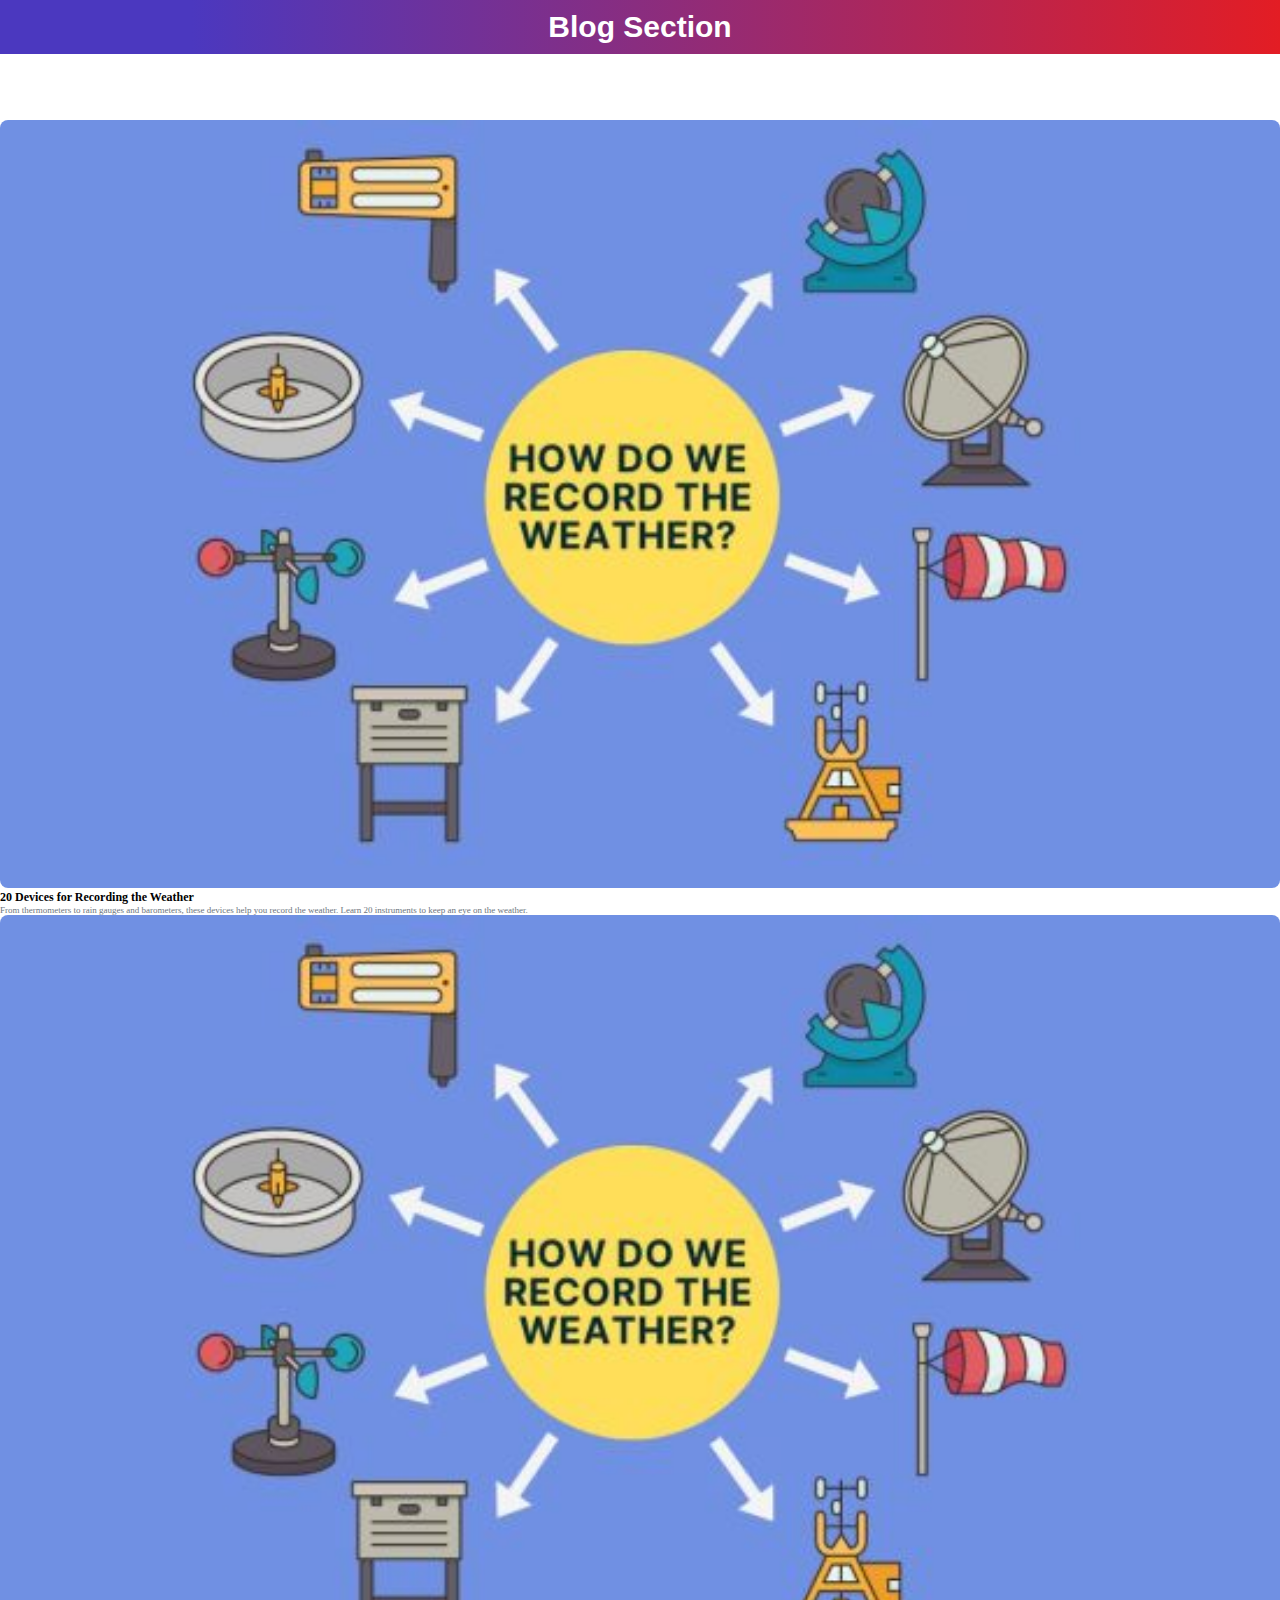
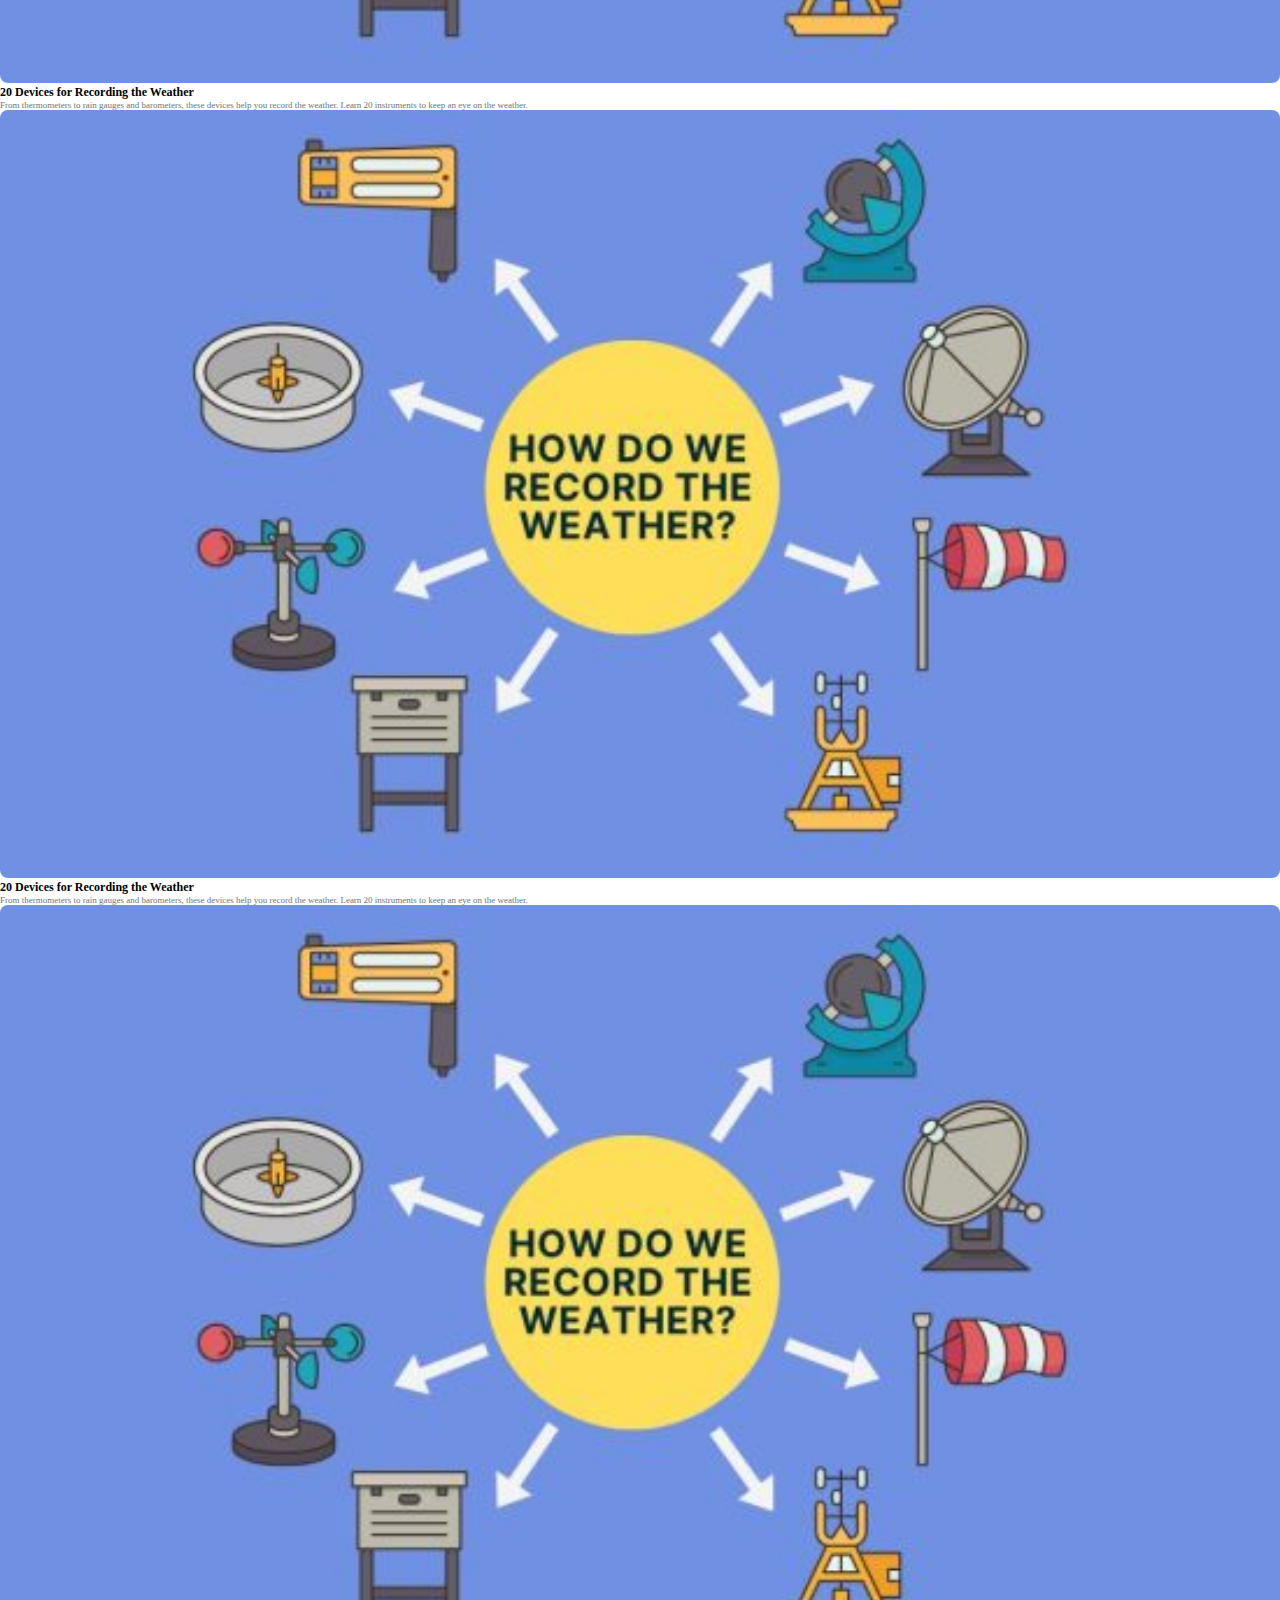
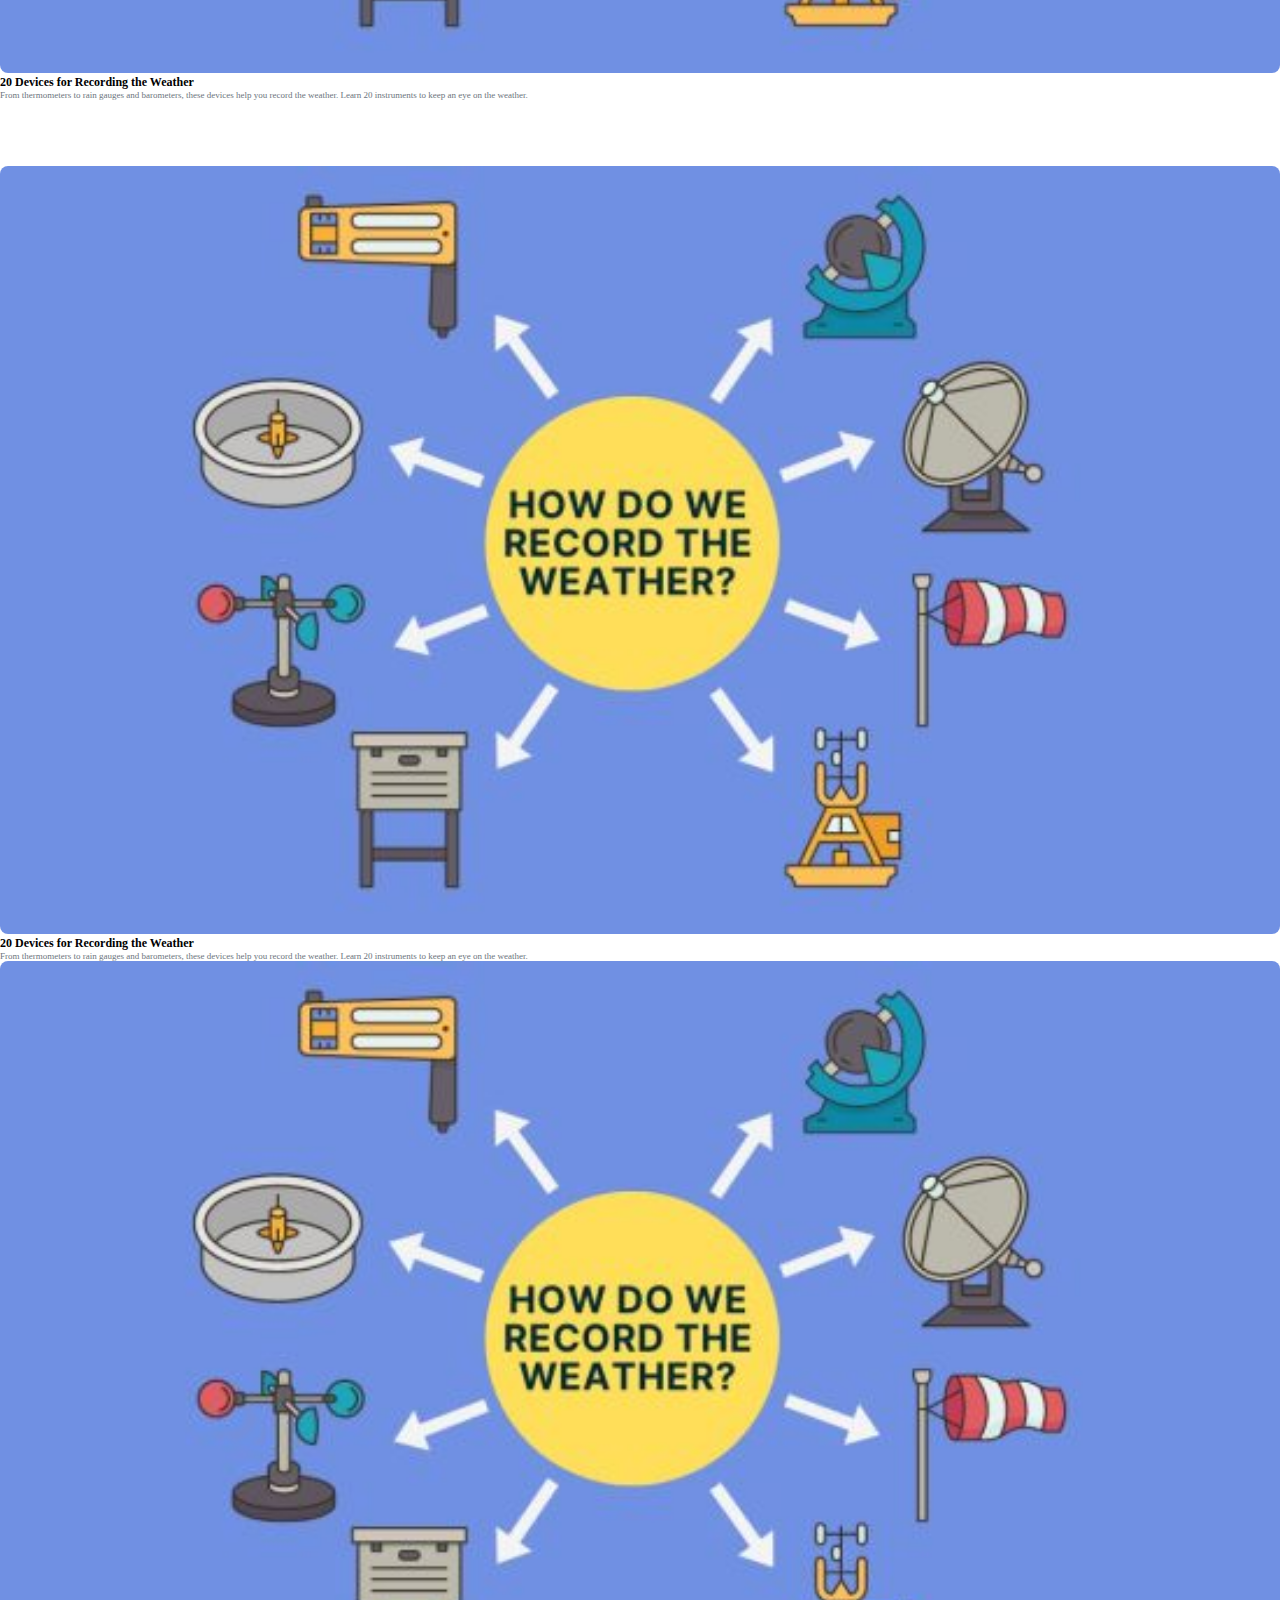
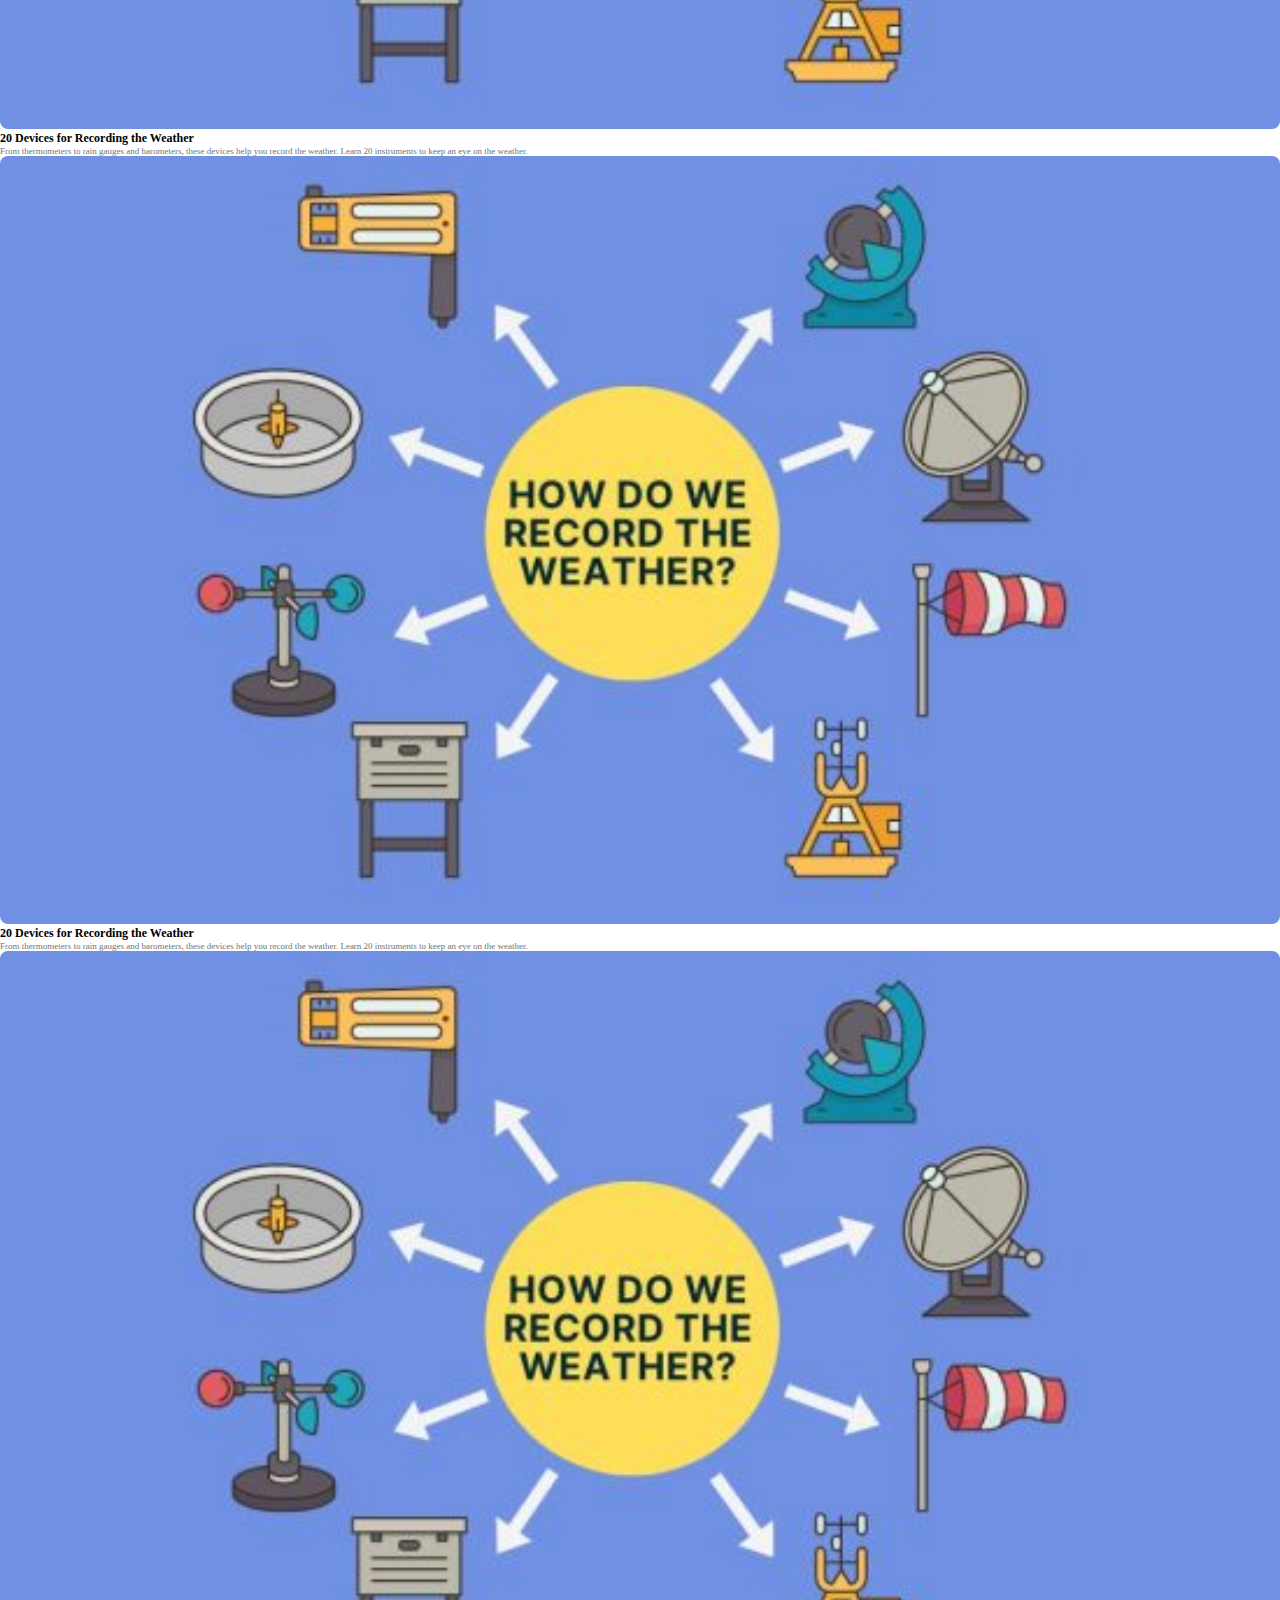
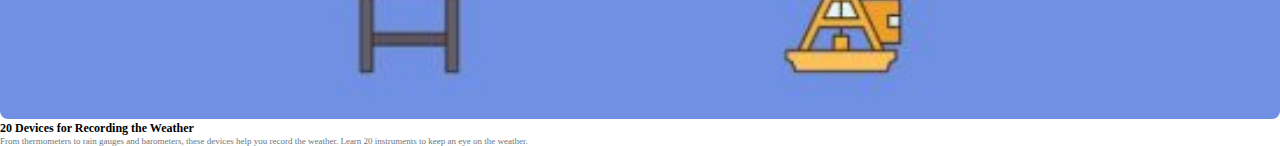
<file: blog.html>
<!DOCTYPE html>
<html lang="en">
<head>
    <meta charset="UTF-8">
    <meta name="viewport" content="width=device-width, initial-scale=1.0">
    <title>NSS ADGIPS Core Members</title>
    <link rel="stylesheet" href="style.css">
    <link rel="icon" type="image/x-icon" href="Resources/nss-logo.png">
        <!-- bootstrap css -->
        <link href="https://cdn.jsdelivr.net/npm/bootstrap@5.0.2/dist/css/bootstrap.min.css" rel="stylesheet" integrity="sha384-EVSTQN3/azprG1Anm3QDgpJLIm9Nao0Yz1ztcQTwFspd3yD65VohhpuuCOmLASjC" crossorigin="anonymous">
        <!-- Bootstrap JS -->
        <script src="https://cdn.jsdelivr.net/npm/bootstrap@5.3.3/dist/js/bootstrap.bundle.min.js" integrity="sha384-YvpcrYf0tY3lHB60NNkmXc5s9fDVZLESaAA55NDzOxhy9GkcIdslK1eN7N6jIeHz" crossorigin="anonymous"></script>
</head>
<body>

    <div class=" blog-header">
    <div class="container">
        <div class="row">
            <div class="col-12 ">
                <h2>Blog Section </h2>
            </div>
        </div>
    </div>
</div>

<!-- Blog Section -->

<section class="container my-5">
<br>
<br><br><br><br><br>
    <div class="row">
      <!-- Main Blog Post -->
      <div class="col-md-3 main-blog">
        <img src="Resources/blog.jpg" alt="">
        <h3 class="mt-3 blog-title">20 Devices for Recording the Weather</h3>
        <p class="blog-description">From thermometers to rain gauges and barometers, these devices help you record the weather. Learn 20 instruments to keep an eye on the weather.</p>
      </div>
      <div class="col-md-3 main-blog">
        <img src="Resources/blog.jpg" alt="">
        <h3 class="mt-3 blog-title">20 Devices for Recording the Weather</h3>
        <p class="blog-description">From thermometers to rain gauges and barometers, these devices help you record the weather. Learn 20 instruments to keep an eye on the weather.</p>
      </div>
      <div class="col-md-3 main-blog">
        <img src="Resources/blog.jpg" alt="">
        <h3 class="mt-3 blog-title">20 Devices for Recording the Weather</h3>
        <p class="blog-description">From thermometers to rain gauges and barometers, these devices help you record the weather. Learn 20 instruments to keep an eye on the weather.</p>
      </div>
      <div class="col-md-3 main-blog">
        <img src="Resources/blog.jpg" alt="">
        <h3 class="mt-3 blog-title">20 Devices for Recording the Weather</h3>
        <p class="blog-description">From thermometers to rain gauges and barometers, these devices help you record the weather. Learn 20 instruments to keep an eye on the weather.</p>
      </div>
    </div>
  </section>

  <section class="container my-5">
    <br>
    <br><br><br><br><br>
        <div class="row">
          <!-- Main Blog Post -->
          <div class="col-md-3 main-blog">
            <img src="Resources/blog.jpg" alt="">
            <h3 class="mt-3 blog-title">20 Devices for Recording the Weather</h3>
            <p class="blog-description">From thermometers to rain gauges and barometers, these devices help you record the weather. Learn 20 instruments to keep an eye on the weather.</p>
          </div>
          <div class="col-md-3 main-blog">
            <img src="Resources/blog.jpg" alt="">
            <h3 class="mt-3 blog-title">20 Devices for Recording the Weather</h3>
            <p class="blog-description">From thermometers to rain gauges and barometers, these devices help you record the weather. Learn 20 instruments to keep an eye on the weather.</p>
          </div>
          <div class="col-md-3 main-blog">
            <img src="Resources/blog.jpg" alt="">
            <h3 class="mt-3 blog-title">20 Devices for Recording the Weather</h3>
            <p class="blog-description">From thermometers to rain gauges and barometers, these devices help you record the weather. Learn 20 instruments to keep an eye on the weather.</p>
          </div>
          <div class="col-md-3 main-blog">
            <img src="Resources/blog.jpg" alt="">
            <h3 class="mt-3 blog-title">20 Devices for Recording the Weather</h3>
            <p class="blog-description">From thermometers to rain gauges and barometers, these devices help you record the weather. Learn 20 instruments to keep an eye on the weather.</p>
          </div>
        </div>
      </section>

    
    
</body>
</html>
</file>
<file: style.css>
/* variable define */
*,
*:after,
*::before {
  box-sizing: border-box;
  -webkit-box-sizing: border-box;
  margin: 0;
  padding: 0;
}
:active,
:hover,
:focus {
  outline: 0 !important;
  outline-offset: 0;
}
a {
  text-decoration: none;
  color: unset;
}
a:hover,
a:focus,
a:active {
  color: unset;
}
h1,
h2,
h3,
h4,
h5,
h6,
p,
figure,
ul,
ol,
.row > * {
  margin: 0;
  padding: 0;
}
ul {
  list-style-type: none;
  margin: 0;
  padding: 0;
}
html {
  font-size: 62.5%;
  scroll-behavior: smooth !important;
  overflow-x: hidden;
  scroll-padding-top: 60px;
}
body {
  top: 0px !important;
  position: static !important;
  /* cursor: url(/images/cur.svg), auto; */
}
p {
  font-weight: 400;
  font-size: 1.7rem;
  color: #202020;
}

/* Responsive */
@media screen and (max-width: 768px) {
  body {
    overflow-x: hidden;
  }

  .member-card {
    width: 80%; /* Make member cards take more width on smaller screens */
  }

  .events-section img {
    width: 100%; /* Make event images responsive */
  }

  .navbar-nav .nav-link {
    font-size: 1.5rem; /* Adjust nav link font size */
  }

  .search-input {
    width: 100%; /* Make search input full width */
  }

  .contact-form {
    flex-direction: column; /* Stack contact form fields */
  }

  .contact-form .col {
    width: 100%; /* Full width for contact form columns */
  }

  .read-more {
    width: 100%; /* Full width for buttons */
  }

  /* Adjust Swiper slides */
  .swiper-slide {
    width: 100%; /* Make slides full width */
  }

  /* top social media icon */

  .social-media {
    margin-left: 100px;
  }

  .contact-bar {
    display: none;
  }

  .logo {
    margin-left: 0px;
  }

  .tag {
    font-size: 4rem !important;
    text-align: center;
    padding: 0px;
  }
  .about-sec h2 {
    text-align: center !important;
    padding: 19px !important;
  }

  .carousel-inner img {
    height: 320px !important;
  }

  .gov-img img {
    width: 30% !important;
  }

  .logo {
    width: 50px !important;
    margin: 10px !important;
  }
}

/* gradient  Line  in  pages*/

.line {
  width: 100%;
  height: 2px;
  background: rgb(75, 56, 191);
  background: linear-gradient(
    90deg,
    rgba(75, 56, 191, 1) 15%,
    rgba(227, 29, 36, 1) 100%
  );
}

.icons {
  font-size: 24px;
}


/* Contact Bar Section Start Here */

.main-nav-bar {
  background: rgb(75, 56, 191);
  background: linear-gradient(
    90deg,
    rgba(75, 56, 191, 1) 15%,
    rgba(227, 29, 36, 1) 100%
  );
}

.contact-bar ul {
  display: flex;
  justify-content: flex-end;
  align-items: center;
  list-style-type: none;
  margin: 0;
  padding: 0;
}

.contact-bar li {
  font-size: 1.5rem;
  padding: 5px;
  color: white;
  font-family: "Inter", sans-serif;
  margin-right: 20px;
  display: flex;
  align-items: center;
}

.right-bar-icon {
  margin-right: 10px;
  font-size: 2rem;
  padding: 8px;
}

#left-icons {
  color: white;
  text-decoration: none;
  font-size: 2.2rem;
  padding: 10px;
  margin-top: 5px;
}

/* NAV BAR Section */

.logo {
  width: 30px;
  margin: 10px 5px 10px 5px;
}

.nav-body {
  background-color: #dcdcdc;
}
.navbar .col-lg-3 {
  display: contents;
}

.navbar {
  position: sticky !important;
  top: 0px;
  z-index: 1000;
}

.nav-menu {
  color: rgb(43, 43, 43) !important;
}
.nav-menu a {
  font-size: 2rem;
  font-family: "Hanken Grotesk", serif;
  color: rgb(44, 44, 44);
  padding: 20px !important;
}

.navbar-toggler {
  padding: 0.25rem 0.75rem;
  font-size: 1.25rem;
  line-height: 1;
  background-color: rgb(37 4 168 / 45%) !important;
  border: 1px solid rgb(37, 4, 168) !important;
  color: white;
  border-radius: 0.25rem;
  transition: box-shadow 0.15s ease-in-out;
}
.navbar li {
  padding: 0% 4% 0% 4%;
  font-size: 15px;
  font-family: "Nunito Sans", serif;
  font-weight: bold;
}

/* HomeSection start here  */

.carousel-inner img {
  width: 100% !important;
  margin: 5rem 0;
  background-repeat: no-repeat;
  height: 390px;
  border-radius: 10px;
  -webkit-border-radius: 10px;
  -moz-border-radius: 10px;
  -ms-border-radius: 10px;
  -o-border-radius: 10px;
}

.home-text h1 {
  font-size: 3.2rem;
  color: rgb(37, 0, 66);
  font-family: "Hanken Grotesk", serif;
  /* margin-top: 7rem !important; */
  line-height: 1.5;
}

.home-section {
  background-color: #ededff;
  display: flex;
  height: calc(100vh - 60px - 51px);
  align-items: center;
  min-height: fit-content;
  max-height: 700px;
}

.home-span {
  font-size: 3.5rem;
  color: #202020;
  font-family: "Hanken Grotesk", serif;
}
.home-text {
  align-content: end;
  margin-bottom: 8rem;
}
.home-btn {
  padding: 5px 20px;
  background-color: #64357a;
  color: white;
  font-size: 16px;
  border: none;
  border-radius: 20px;
  cursor: pointer;
  display: inline-flex;
  margin-top: 20px;
  align-items: center;
}
.tag {
  font-size: 5rem;
  font-family: "Hanken Grotesk", serif;
  padding-left: 30px;
  color: #db1f2c;
}

@media (max-width: 992px){
  .home-section .row {
    flex-direction: column-reverse;
  }
}

@media screen and (max-width: 768px) {

  .home-text h1 {
    font-size: 2.5rem;
    text-align: center;
  }
}

/* Notices Section */


.notice-bar {
  display: flex;
  justify-content: space-between;
  align-items: center;
  width: 150px !important;
}

.notice-bar .icons {
  font-size: 50px;
}


.notice-bar .icons {
  margin-left: 1px;
}

.notice-bar-body {
  background-color: #6050c8;
}

.notice-bar h2 {
  color: white;
  font-size: 2.2rem;
  margin: 10px;
  display: flex;
  align-items: center;
}

.marquee-list {
  display: flex;
  align-items: center;
  width: calc(100% - 150px) !important;
}

.marquee-list a {
  color: #ffff00;
  font-size: 20px;
  text-decoration: none;
}

.marquee-list a:hover {
  color: #dddddd !important;
}

/*  About Section  */

.about-sec h2 {
  font-size: 2rem;
  font-family: "Roboto", sans-serif;
  text-align: justify;
  font-weight: 400;
  font-style: normal;
  line-height: 2;
  border: 1px solid rgb(143, 143, 143);
  background-color: #f3f1ff;
  box-shadow: rgba(100, 100, 111, 0.2) 0px 7px 29px 0px;
  padding: 5rem;
  border-radius: 12px;
  color: #464646;
  margin-top: 5rem !important;
  text-wrap: balance;
  -webkit-border-radius: 12px;
  -moz-border-radius: 12px;
  -ms-border-radius: 12px;
  -o-border-radius: 12px;
}

/* Government Logos Section */

.gov-img {
  display: flex;
  flex-wrap: wrap;
  justify-content: center;
  gap: 6%;
  margin: 15px
}

.gov-img img {
  width: 16%;
  margin: 2rem;
}

/*  ---- Event Section ----- */
/* General Styles */
.events-section.container {
  max-width: 1200px;
  margin: 0 auto;
  padding: 20px;
}

.event-header {
  text-align: center;
}

.event-header h2 {
  font-size: 2.5rem;
  color: #333;
}

.ctm-line {
  display: block;
  width: 60px;
  height: 2px;
  background-color: #5747bf; /* Custom line color */
  margin: 10px auto;
}

.event-header p {
  color: #555;
  font-size: 15px;
}

/* Events Section Styles */
.events-section {
  background-color: #f4f4f4;
  padding: 5px;
}

.events-scroll-container .row {
  display: flex;
  flex-wrap: nowrap;
  gap: 20px;
  margin: 0px;
}

.events-section .event-card {
  flex: 1 1 calc(25% - 20px); /* Makes each column take up 25% of space with gap */
  box-sizing: border-box;
  width: 500px;
  max-width: 250px;
  padding: 0px;
  background-color: #fff;
  text-align: center;
  border-radius: 8px;
  box-shadow: 0 2px 10px rgba(0, 0, 0, 0.1);
}

.events-section .event-card:hover {
  transform: scale(1.01);
}
.events-section img {
  max-width: 100%;
  border-radius: 5px;
  margin-bottom: 15px;
}

.events-section h1 {
  margin: 0px;
  padding: 10px;
}

.events-section h2 {
  padding: 10px;
}

.events-section h4 {
  font-size: 1.2rem;
  color: #333;
  margin-top: 10px;
}

/* Responsive Design */
@media (max-width: 768px) {
  .events-section .event-card {
    flex: 1 1 48%; /* Two columns for medium screens */
  }
}

@media (max-width: 480px) {
  .events-section .event-card {
    flex: 1 1 100%; /* One column for small screens */
  }
}
/* Events Scroll Wrapper */
.events-scroll-wrapper {
  display: flex;
  align-items: center;
  position: relative;
}

.events-scroll-container {
  display: flex;
  overflow-x: auto; /* Horizontal scrolling */
  gap: 20px;
  padding: 10px 0;
  width: 100%;
  flex-wrap: nowrap; /* Prevent wrapping to new lines */
}

.events-scroll-container a {
  display: block;
  width: 100%;
  height: 100%;
  text-decoration: none;
  padding: 20px;
}

.scroll-btn {
  background-color: #e4e4e4;
  color: white;
  border: none;
  cursor: pointer;
  position: absolute;
  top: 50%;
  transform: translateY(-50%);
  z-index: 1;
  font-size: 24px;
  width: 50px;
  height: 50px;
  opacity: 90%;
  border-radius: 50%;
}

.left-btn {
  left: 0;
}

.right-btn {
  right: 0;
}

.scroll-btn:disabled {
  opacity: 0.5;
  cursor: not-allowed;
}

/* Collaboration section */


/* Basic styling for the collaboration section */
.collaboration {
  background-color: #f4f4f4;
  padding: 25px 0 50px 0;
  text-align: center;
}

.collaboration h2 {
  font-size: 2.5rem;
  color: #333;
  margin-bottom: 20px;
}

.collaboration p {
  font-size: 1.5rem;
  color: #666;
  margin-bottom: 50px;
}

.collaboration.container {
  width: 80%;
}

.collaborators {
  display: flex;
  justify-content: space-around;
  flex-wrap: wrap;
  gap: 30px;
}

.collaborator {
  background-color: #fff;
  border: 2px solid #ddd;
  border-radius: 6px;
  padding: 20px;
  width: 250px;
  text-align: center;
  box-shadow: 0 4px 6px rgba(0, 0, 0, 0.1);
  transition: transform 0.3s ease;
}

.collaborator img {
  max-width: 100px;
  margin-bottom: 20px;
}

.collaborator h3 {
  font-size: 1.5rem;
  color: #333;
  margin-bottom: 10px;
}

.collaborator p {
  font-size: 1.1rem;
  color: #777;
  margin: 0;
}

.collaborator:hover {
  transform: translateY(-10px);
}

.cta {
  margin-top: 40px;
}

.cta p {
  font-size: 1.2rem;
  color: #333;
}

.cta a {
  color: #5747bf;
  text-decoration: none;
  font-weight: bold;
}

.cta a:hover {
  text-decoration: underline;
}

/* collaboration section scroller css */
.collaboration img {
  width: 200px;
}
.tag-list {
  margin: 0;
  padding-inline: 0;
  list-style: none;
}

.tag-list li {
  display: flex;
  align-items: center;
}

.scroller {
  max-width: 80%;
  justify-self: center;
}

.inner_scroller {
  --scroller-gap : 5rem;
  display: flex;
  gap: var(--scroller-gap);
  padding-block: 1rem;
  flex-wrap: wrap;
}

.scroller[data-animated = true] {
  overflow: hidden;
  mask-image: linear-gradient(90deg, transparent, white 20%, white 80%, transparent);
}

.scroller[data-animated = true] .inner_scroller {
  width: fit-content;
  flex-wrap: nowrap;
  animation: scroll 15s linear infinite;
}

@keyframes scroll {
  to {
    transform: translate(calc(-50% - var(--scroller-gap)/2));
  }
}

/* Core Members Section */

.core-members {
  text-align: center;
  padding: 2rem 1rem;
  margin: 30px;
}

.members-container {
  display: flex;
  justify-content: center;
  gap: 1rem;
  flex-wrap: wrap;
  margin-top: 1rem;
}

.member-card {
  background: #f9f9f9;
  box-shadow: 0px 4px 8px rgba(0, 0, 0, 0.1);
  padding: 1rem;
  width: 30%;
  text-align: center;
  border-radius: 10px;
}

.member-card img {
  width: 70%;
  height: auto;
  border-radius: 50%;
  margin-bottom: 0.5rem;
}

.member-card h3 {
  font-size: 18px;
  margin: 0.5rem 0;
  font-family: "Inter", sans-serif;
  color: #333;
}

.member-card p {
  color: #777;
  font-size: 14px;
  margin-bottom: 0.5rem;
}

.social-links a {
  margin: 0 10px;
  display: inline-block;
}
.social-links i.fa-brands {
  font-size: 1.8rem;
  margin: 10px 0px;
  color: #6050c8;
}

.read-more {
  display: block;
  margin: 4rem auto;
  padding: 0.5rem 1.5rem;
  background: linear-gradient(180deg, #933de4, #de3589);
  color: #fff;
  border: none;
  border-radius: 5px;
  font-family: "Inter", sans-serif;
  cursor: pointer;
  font-size: 16px;
  transition-duration: 0.3s;
}
.read-more:hover {
  background: linear-gradient(180deg, #8a2be2, #ff007f);
  color: #fff;
  transition-duration: 0.3s;
}
.col.right img {
  width: 70%;
  border-radius: 15px;
}
/* Recent Events Section */
.recent-events {
  text-align: center;
  padding: 2rem 1rem;
  background: #f3f3f3;
}

.events-carousel {
  display: flex;
  gap: 1rem;
  overflow-x: auto;
  padding: 1rem 0;
}

.event {
  min-width: 150px;
  max-width: 150px;
  text-align: center;
}

.event img {
  width: 100%;
  height: auto;
  border-radius: 5px;
}

.event p {
  font-size: 14px;
  color: #333;
}

/* Contact Us Section */

.contact-us {
  padding: 2rem 1rem;
  color: #fff;
  text-align: center;
  margin-bottom: 8rem;
}
.contact-form.row.align-items-start {
  background-color: #7634f9;
  padding: 40px;
  border-radius: 15px;
}
.contact-us form {
  max-width: 400px;
  margin: 0 auto;
  display: flex;
  flex-direction: column;
  gap: 1rem;
  color: #fff;
}

.contact-us label {
  text-align: left;
  font-size: 14px;
  color: #ffffff;
}

.contact-us input,
.contact-us textarea {
  padding: 0.8rem;
  border: none;
  border-radius: 5px;
  width: 100%;
  font-size: 14px;
}

.contact-us textarea {
  resize: vertical;
}

.contact-us button {
  padding: 0.8rem;
  background-color: #ff007f;
  color: white;
  border: none;
  cursor: pointer;
  border-radius: 5px;
  font-size: 16px;
}
span.ctm-line {
  place-self: center;
  display: block;
  width: 50%;
  height: 2px;
  background-color: #484848;
  margin-bottom: 20px;
}

/* slider css */

.slide-container {
  max-width: 1120px;
  width: 100%;
  padding: 40px 0;
}
.slide-content {
  margin: 0 40px;
  overflow: hidden;
  border-radius: 25px;
}
.card {
  border-radius: 25px;
  background-color: #fff;
}
.image-content,
.card-content {
  display: flex;
  flex-direction: column;
  align-items: center;
  padding: 10px 14px;
}
.image-content {
  position: relative;
  row-gap: 5px;
  padding: 5px 0;
}

.card-image {
  position: relative;
  height: 150px;
  width: 150px;
  border-radius: 50%;
  background: #fff;
  padding: 3px;
}
.card-image .card-img {
  height: 100%;
  width: 100%;
  object-fit: cover;
  border-radius: 20%;
  border: 4px solid rgb(75, 56, 191);
  -webkit-border-radius: 20%;
  -moz-border-radius: 20%;
  -ms-border-radius: 20%;
  -o-border-radius: 20%;
}
.name {
  font-size: 18px;
  font-weight: 500;
  color: #333;
}
.description {
  font-size: 14px;
  color: #707070;
  text-align: center;
}
.button {
  border: none;
  font-size: 16px;
  color: #fff;
  padding: 8px 16px;
  background-color: #6050c8;
  border-radius: 6px;
  margin: 14px;
  cursor: pointer;
  transition: all 0.3s ease;
}
.button:hover {
  background: #5747bf;
}

.swiper-navBtn {
  color: #6050c8;
  transition: color 0.3s ease;
}
.swiper-navBtn:hover {
  color: #6050c8;
}
.swiper-navBtn::before,
.swiper-navBtn::after {
  font-size: 38px;
}
.swiper-button-next {
  right: 0;
}
.swiper-button-prev {
  left: 0;
}
.swiper-pagination-bullet {
  background-color: #bf2348;
  opacity: 1;
}
.swiper-pagination-bullet-active {
  background-color: #6050c8;
}

/* Footer Section  */

.footer-section {
  background: #6050c8;
  width: auto;
}

.footer-end-section {
  background: rgb(75, 56, 191);
  background: linear-gradient(
    90deg,
    rgba(75, 56, 191, 1) 15%,
    rgba(227, 29, 36, 1) 100%
  );
}

.footer-end-section h2 {
  text-align: center;
  font-family: "Poppins", sans-serif;
  font-size: 1.6rem;
  color: white;
  padding: 5px 0px !important;
  margin-top: 5px;
}

.first-colum {
  text-align: left;
  color: white;
  padding: 30px;
  font-size: 2.2rem;
  font-family: "Nunito", sans-serif;
}

.first-colum h2 {
  font-family: "Poppins", sans-serif;
  font-size: 2.6rem;
  margin-bottom: 3px !important;
}

.footer-tex-word {
  color: white;
}

#footer-icon {
  font-size: 3rem;
  margin-top: 20px;
  margin-right: 15px;
  color: white;
}

#footer-icon:hover {
  color: white;
  transition: all 0.4s ease;
  -webkit-transition: all 0.4s ease;
  -moz-transition: all 0.4s ease;
  -ms-transition: all 0.4s ease;
  -o-transition: all 0.4s ease;
}

.footer-link {
  padding: 15px;
}
.footer-link h2 {
  color: white;
  font-size: 2.5rem;
}
.footer-link li {
  padding: 5px;
  color: white;
  font-size: 1.8rem;
}

@media screen and (max-width: 768px) {
  .slide-content {
    margin: 0 10px;
  }
  .swiper-navBtn {
    display: none;
  }
}

/* Blog Header  */

.blog-header h2 {
  color: white;
  font-size: 3rem;
  font-family: "Inter", sans-serif;
  text-align: center;
  padding: 10px;
}

.blog-header {
  background: rgb(75, 56, 191);
  background: linear-gradient(
    90deg,
    rgba(75, 56, 191, 1) 15%,
    rgba(227, 29, 36, 1) 100%
  );
}

.blog-title {
  font-size: 1.2rem;
  font-weight: bold;
}
.blog-description {
  font-size: 0.9rem;
  color: #6c757d;
}
.main-blog img {
  width: 100%;
  height: auto;
  border-radius: 8px;
}
.side-blog img {
  width: 100%;
  height: 80px;
  border-radius: 8px;
}
</file>
